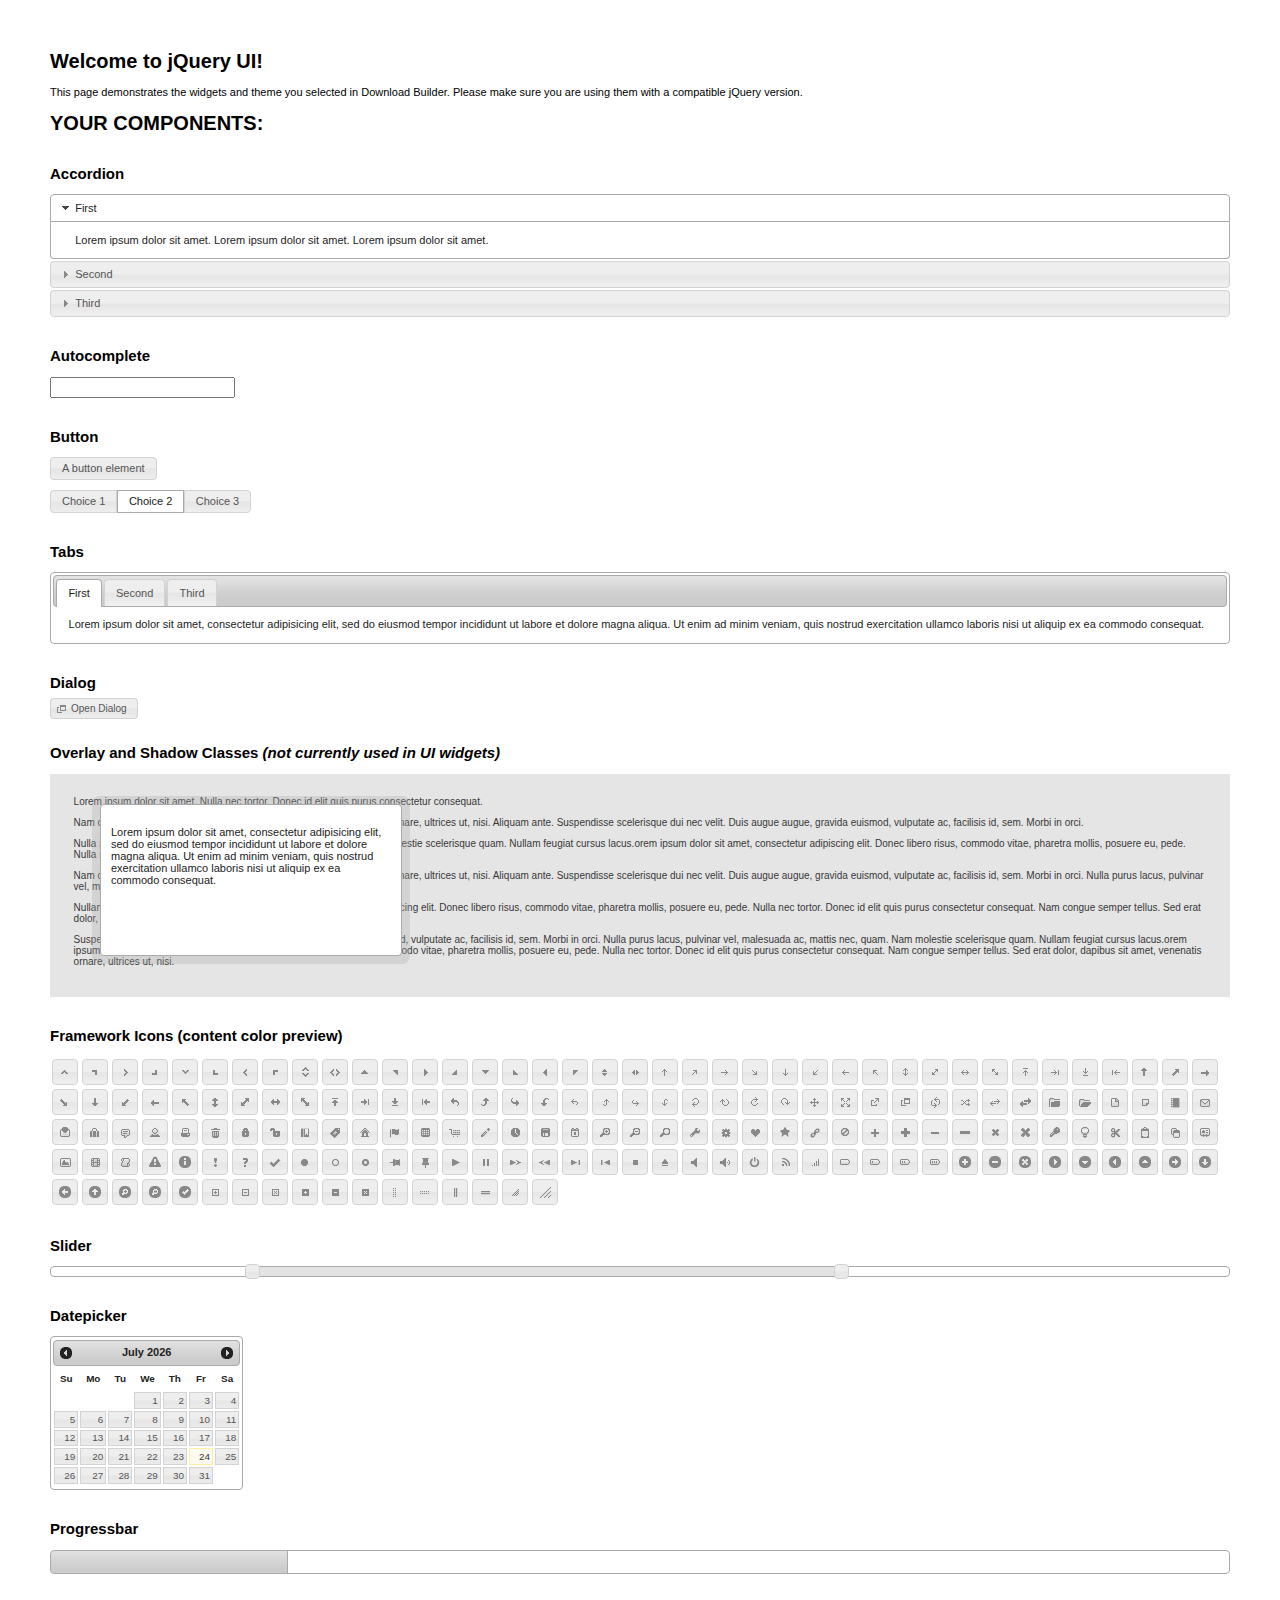
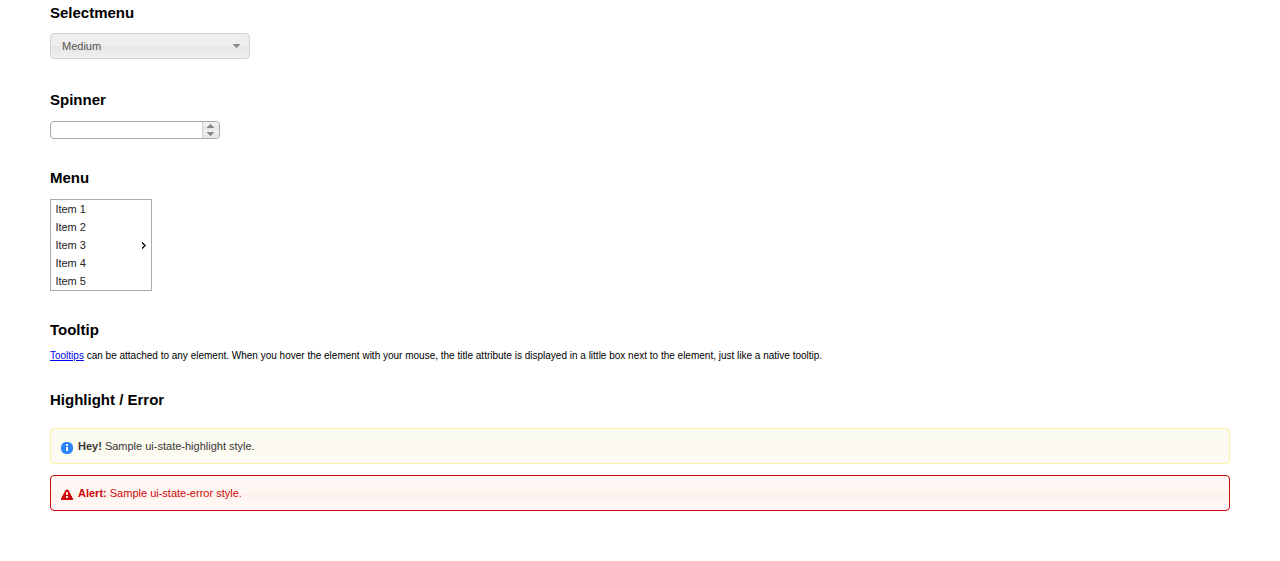
<file: src/main/webapp/libraries/jqueryUI/index.html>
<!doctype html>
<html lang="us">
<head>
	<meta charset="utf-8">
	<title>jQuery UI Example Page</title>
	<link href="jquery-ui.css" rel="stylesheet">
	<style>
	body{
		font: 62.5% "Trebuchet MS", sans-serif;
		margin: 50px;
	}
	.demoHeaders {
		margin-top: 2em;
	}
	#dialog-link {
		padding: .4em 1em .4em 20px;
		text-decoration: none;
		position: relative;
	}
	#dialog-link span.ui-icon {
		margin: 0 5px 0 0;
		position: absolute;
		left: .2em;
		top: 50%;
		margin-top: -8px;
	}
	#icons {
		margin: 0;
		padding: 0;
	}
	#icons li {
		margin: 2px;
		position: relative;
		padding: 4px 0;
		cursor: pointer;
		float: left;
		list-style: none;
	}
	#icons span.ui-icon {
		float: left;
		margin: 0 4px;
	}
	.fakewindowcontain .ui-widget-overlay {
		position: absolute;
	}
	select {
		width: 200px;
	}
	</style>
</head>
<body>

<h1>Welcome to jQuery UI!</h1>

<div class="ui-widget">
	<p>This page demonstrates the widgets and theme you selected in Download Builder. Please make sure you are using them with a compatible jQuery version.</p>
</div>

<h1>YOUR COMPONENTS:</h1>


<!-- Accordion -->
<h2 class="demoHeaders">Accordion</h2>
<div id="accordion">
	<h3>First</h3>
	<div>Lorem ipsum dolor sit amet. Lorem ipsum dolor sit amet. Lorem ipsum dolor sit amet.</div>
	<h3>Second</h3>
	<div>Phasellus mattis tincidunt nibh.</div>
	<h3>Third</h3>
	<div>Nam dui erat, auctor a, dignissim quis.</div>
</div>



<!-- Autocomplete -->
<h2 class="demoHeaders">Autocomplete</h2>
<div>
	<input id="autocomplete" title="type &quot;a&quot;">
</div>



<!-- Button -->
<h2 class="demoHeaders">Button</h2>
<button id="button">A button element</button>
<form style="margin-top: 1em;">
	<div id="radioset">
		<input type="radio" id="radio1" name="radio"><label for="radio1">Choice 1</label>
		<input type="radio" id="radio2" name="radio" checked="checked"><label for="radio2">Choice 2</label>
		<input type="radio" id="radio3" name="radio"><label for="radio3">Choice 3</label>
	</div>
</form>



<!-- Tabs -->
<h2 class="demoHeaders">Tabs</h2>
<div id="tabs">
	<ul>
		<li><a href="#tabs-1">First</a></li>
		<li><a href="#tabs-2">Second</a></li>
		<li><a href="#tabs-3">Third</a></li>
	</ul>
	<div id="tabs-1">Lorem ipsum dolor sit amet, consectetur adipisicing elit, sed do eiusmod tempor incididunt ut labore et dolore magna aliqua. Ut enim ad minim veniam, quis nostrud exercitation ullamco laboris nisi ut aliquip ex ea commodo consequat.</div>
	<div id="tabs-2">Phasellus mattis tincidunt nibh. Cras orci urna, blandit id, pretium vel, aliquet ornare, felis. Maecenas scelerisque sem non nisl. Fusce sed lorem in enim dictum bibendum.</div>
	<div id="tabs-3">Nam dui erat, auctor a, dignissim quis, sollicitudin eu, felis. Pellentesque nisi urna, interdum eget, sagittis et, consequat vestibulum, lacus. Mauris porttitor ullamcorper augue.</div>
</div>



<!-- Dialog NOTE: Dialog is not generated by UI in this demo so it can be visually styled in themeroller-->
<h2 class="demoHeaders">Dialog</h2>
<p><a href="#" id="dialog-link" class="ui-state-default ui-corner-all"><span class="ui-icon ui-icon-newwin"></span>Open Dialog</a></p>

<h2 class="demoHeaders">Overlay and Shadow Classes <em>(not currently used in UI widgets)</em></h2>
<div style="position: relative; width: 96%; height: 200px; padding:1% 2%; overflow:hidden;" class="fakewindowcontain">
	<p>Lorem ipsum dolor sit amet,  Nulla nec tortor. Donec id elit quis purus consectetur consequat. </p><p>Nam congue semper tellus. Sed erat dolor, dapibus sit amet, venenatis ornare, ultrices ut, nisi. Aliquam ante. Suspendisse scelerisque dui nec velit. Duis augue augue, gravida euismod, vulputate ac, facilisis id, sem. Morbi in orci. </p><p>Nulla purus lacus, pulvinar vel, malesuada ac, mattis nec, quam. Nam molestie scelerisque quam. Nullam feugiat cursus lacus.orem ipsum dolor sit amet, consectetur adipiscing elit. Donec libero risus, commodo vitae, pharetra mollis, posuere eu, pede. Nulla nec tortor. Donec id elit quis purus consectetur consequat. </p><p>Nam congue semper tellus. Sed erat dolor, dapibus sit amet, venenatis ornare, ultrices ut, nisi. Aliquam ante. Suspendisse scelerisque dui nec velit. Duis augue augue, gravida euismod, vulputate ac, facilisis id, sem. Morbi in orci. Nulla purus lacus, pulvinar vel, malesuada ac, mattis nec, quam. Nam molestie scelerisque quam. </p><p>Nullam feugiat cursus lacus.orem ipsum dolor sit amet, consectetur adipiscing elit. Donec libero risus, commodo vitae, pharetra mollis, posuere eu, pede. Nulla nec tortor. Donec id elit quis purus consectetur consequat. Nam congue semper tellus. Sed erat dolor, dapibus sit amet, venenatis ornare, ultrices ut, nisi. Aliquam ante. </p><p>Suspendisse scelerisque dui nec velit. Duis augue augue, gravida euismod, vulputate ac, facilisis id, sem. Morbi in orci. Nulla purus lacus, pulvinar vel, malesuada ac, mattis nec, quam. Nam molestie scelerisque quam. Nullam feugiat cursus lacus.orem ipsum dolor sit amet, consectetur adipiscing elit. Donec libero risus, commodo vitae, pharetra mollis, posuere eu, pede. Nulla nec tortor. Donec id elit quis purus consectetur consequat. Nam congue semper tellus. Sed erat dolor, dapibus sit amet, venenatis ornare, ultrices ut, nisi. </p>

	<!-- ui-dialog -->
	<div class="ui-overlay"><div class="ui-widget-overlay"></div><div class="ui-widget-shadow ui-corner-all" style="width: 302px; height: 152px; position: absolute; left: 50px; top: 30px;"></div></div>
	<div style="position: absolute; width: 280px; height: 130px;left: 50px; top: 30px; padding: 10px;" class="ui-widget ui-widget-content ui-corner-all">
		<div class="ui-dialog-content ui-widget-content" style="background: none; border: 0;">
			<p>Lorem ipsum dolor sit amet, consectetur adipisicing elit, sed do eiusmod tempor incididunt ut labore et dolore magna aliqua. Ut enim ad minim veniam, quis nostrud exercitation ullamco laboris nisi ut aliquip ex ea commodo consequat.</p>
		</div>
	</div>

</div>

<!-- ui-dialog -->
<div id="dialog" title="Dialog Title">
	<p>Lorem ipsum dolor sit amet, consectetur adipisicing elit, sed do eiusmod tempor incididunt ut labore et dolore magna aliqua. Ut enim ad minim veniam, quis nostrud exercitation ullamco laboris nisi ut aliquip ex ea commodo consequat.</p>
</div>



<h2 class="demoHeaders">Framework Icons (content color preview)</h2>
<ul id="icons" class="ui-widget ui-helper-clearfix">
	<li class="ui-state-default ui-corner-all" title=".ui-icon-carat-1-n"><span class="ui-icon ui-icon-carat-1-n"></span></li>
	<li class="ui-state-default ui-corner-all" title=".ui-icon-carat-1-ne"><span class="ui-icon ui-icon-carat-1-ne"></span></li>
	<li class="ui-state-default ui-corner-all" title=".ui-icon-carat-1-e"><span class="ui-icon ui-icon-carat-1-e"></span></li>
	<li class="ui-state-default ui-corner-all" title=".ui-icon-carat-1-se"><span class="ui-icon ui-icon-carat-1-se"></span></li>
	<li class="ui-state-default ui-corner-all" title=".ui-icon-carat-1-s"><span class="ui-icon ui-icon-carat-1-s"></span></li>
	<li class="ui-state-default ui-corner-all" title=".ui-icon-carat-1-sw"><span class="ui-icon ui-icon-carat-1-sw"></span></li>
	<li class="ui-state-default ui-corner-all" title=".ui-icon-carat-1-w"><span class="ui-icon ui-icon-carat-1-w"></span></li>
	<li class="ui-state-default ui-corner-all" title=".ui-icon-carat-1-nw"><span class="ui-icon ui-icon-carat-1-nw"></span></li>
	<li class="ui-state-default ui-corner-all" title=".ui-icon-carat-2-n-s"><span class="ui-icon ui-icon-carat-2-n-s"></span></li>
	<li class="ui-state-default ui-corner-all" title=".ui-icon-carat-2-e-w"><span class="ui-icon ui-icon-carat-2-e-w"></span></li>
	<li class="ui-state-default ui-corner-all" title=".ui-icon-triangle-1-n"><span class="ui-icon ui-icon-triangle-1-n"></span></li>
	<li class="ui-state-default ui-corner-all" title=".ui-icon-triangle-1-ne"><span class="ui-icon ui-icon-triangle-1-ne"></span></li>
	<li class="ui-state-default ui-corner-all" title=".ui-icon-triangle-1-e"><span class="ui-icon ui-icon-triangle-1-e"></span></li>
	<li class="ui-state-default ui-corner-all" title=".ui-icon-triangle-1-se"><span class="ui-icon ui-icon-triangle-1-se"></span></li>
	<li class="ui-state-default ui-corner-all" title=".ui-icon-triangle-1-s"><span class="ui-icon ui-icon-triangle-1-s"></span></li>
	<li class="ui-state-default ui-corner-all" title=".ui-icon-triangle-1-sw"><span class="ui-icon ui-icon-triangle-1-sw"></span></li>
	<li class="ui-state-default ui-corner-all" title=".ui-icon-triangle-1-w"><span class="ui-icon ui-icon-triangle-1-w"></span></li>
	<li class="ui-state-default ui-corner-all" title=".ui-icon-triangle-1-nw"><span class="ui-icon ui-icon-triangle-1-nw"></span></li>
	<li class="ui-state-default ui-corner-all" title=".ui-icon-triangle-2-n-s"><span class="ui-icon ui-icon-triangle-2-n-s"></span></li>
	<li class="ui-state-default ui-corner-all" title=".ui-icon-triangle-2-e-w"><span class="ui-icon ui-icon-triangle-2-e-w"></span></li>
	<li class="ui-state-default ui-corner-all" title=".ui-icon-arrow-1-n"><span class="ui-icon ui-icon-arrow-1-n"></span></li>
	<li class="ui-state-default ui-corner-all" title=".ui-icon-arrow-1-ne"><span class="ui-icon ui-icon-arrow-1-ne"></span></li>
	<li class="ui-state-default ui-corner-all" title=".ui-icon-arrow-1-e"><span class="ui-icon ui-icon-arrow-1-e"></span></li>
	<li class="ui-state-default ui-corner-all" title=".ui-icon-arrow-1-se"><span class="ui-icon ui-icon-arrow-1-se"></span></li>
	<li class="ui-state-default ui-corner-all" title=".ui-icon-arrow-1-s"><span class="ui-icon ui-icon-arrow-1-s"></span></li>
	<li class="ui-state-default ui-corner-all" title=".ui-icon-arrow-1-sw"><span class="ui-icon ui-icon-arrow-1-sw"></span></li>
	<li class="ui-state-default ui-corner-all" title=".ui-icon-arrow-1-w"><span class="ui-icon ui-icon-arrow-1-w"></span></li>
	<li class="ui-state-default ui-corner-all" title=".ui-icon-arrow-1-nw"><span class="ui-icon ui-icon-arrow-1-nw"></span></li>
	<li class="ui-state-default ui-corner-all" title=".ui-icon-arrow-2-n-s"><span class="ui-icon ui-icon-arrow-2-n-s"></span></li>
	<li class="ui-state-default ui-corner-all" title=".ui-icon-arrow-2-ne-sw"><span class="ui-icon ui-icon-arrow-2-ne-sw"></span></li>
	<li class="ui-state-default ui-corner-all" title=".ui-icon-arrow-2-e-w"><span class="ui-icon ui-icon-arrow-2-e-w"></span></li>
	<li class="ui-state-default ui-corner-all" title=".ui-icon-arrow-2-se-nw"><span class="ui-icon ui-icon-arrow-2-se-nw"></span></li>
	<li class="ui-state-default ui-corner-all" title=".ui-icon-arrowstop-1-n"><span class="ui-icon ui-icon-arrowstop-1-n"></span></li>
	<li class="ui-state-default ui-corner-all" title=".ui-icon-arrowstop-1-e"><span class="ui-icon ui-icon-arrowstop-1-e"></span></li>
	<li class="ui-state-default ui-corner-all" title=".ui-icon-arrowstop-1-s"><span class="ui-icon ui-icon-arrowstop-1-s"></span></li>
	<li class="ui-state-default ui-corner-all" title=".ui-icon-arrowstop-1-w"><span class="ui-icon ui-icon-arrowstop-1-w"></span></li>
	<li class="ui-state-default ui-corner-all" title=".ui-icon-arrowthick-1-n"><span class="ui-icon ui-icon-arrowthick-1-n"></span></li>
	<li class="ui-state-default ui-corner-all" title=".ui-icon-arrowthick-1-ne"><span class="ui-icon ui-icon-arrowthick-1-ne"></span></li>
	<li class="ui-state-default ui-corner-all" title=".ui-icon-arrowthick-1-e"><span class="ui-icon ui-icon-arrowthick-1-e"></span></li>
	<li class="ui-state-default ui-corner-all" title=".ui-icon-arrowthick-1-se"><span class="ui-icon ui-icon-arrowthick-1-se"></span></li>
	<li class="ui-state-default ui-corner-all" title=".ui-icon-arrowthick-1-s"><span class="ui-icon ui-icon-arrowthick-1-s"></span></li>
	<li class="ui-state-default ui-corner-all" title=".ui-icon-arrowthick-1-sw"><span class="ui-icon ui-icon-arrowthick-1-sw"></span></li>
	<li class="ui-state-default ui-corner-all" title=".ui-icon-arrowthick-1-w"><span class="ui-icon ui-icon-arrowthick-1-w"></span></li>
	<li class="ui-state-default ui-corner-all" title=".ui-icon-arrowthick-1-nw"><span class="ui-icon ui-icon-arrowthick-1-nw"></span></li>
	<li class="ui-state-default ui-corner-all" title=".ui-icon-arrowthick-2-n-s"><span class="ui-icon ui-icon-arrowthick-2-n-s"></span></li>
	<li class="ui-state-default ui-corner-all" title=".ui-icon-arrowthick-2-ne-sw"><span class="ui-icon ui-icon-arrowthick-2-ne-sw"></span></li>
	<li class="ui-state-default ui-corner-all" title=".ui-icon-arrowthick-2-e-w"><span class="ui-icon ui-icon-arrowthick-2-e-w"></span></li>
	<li class="ui-state-default ui-corner-all" title=".ui-icon-arrowthick-2-se-nw"><span class="ui-icon ui-icon-arrowthick-2-se-nw"></span></li>
	<li class="ui-state-default ui-corner-all" title=".ui-icon-arrowthickstop-1-n"><span class="ui-icon ui-icon-arrowthickstop-1-n"></span></li>
	<li class="ui-state-default ui-corner-all" title=".ui-icon-arrowthickstop-1-e"><span class="ui-icon ui-icon-arrowthickstop-1-e"></span></li>
	<li class="ui-state-default ui-corner-all" title=".ui-icon-arrowthickstop-1-s"><span class="ui-icon ui-icon-arrowthickstop-1-s"></span></li>
	<li class="ui-state-default ui-corner-all" title=".ui-icon-arrowthickstop-1-w"><span class="ui-icon ui-icon-arrowthickstop-1-w"></span></li>
	<li class="ui-state-default ui-corner-all" title=".ui-icon-arrowreturnthick-1-w"><span class="ui-icon ui-icon-arrowreturnthick-1-w"></span></li>
	<li class="ui-state-default ui-corner-all" title=".ui-icon-arrowreturnthick-1-n"><span class="ui-icon ui-icon-arrowreturnthick-1-n"></span></li>
	<li class="ui-state-default ui-corner-all" title=".ui-icon-arrowreturnthick-1-e"><span class="ui-icon ui-icon-arrowreturnthick-1-e"></span></li>
	<li class="ui-state-default ui-corner-all" title=".ui-icon-arrowreturnthick-1-s"><span class="ui-icon ui-icon-arrowreturnthick-1-s"></span></li>
	<li class="ui-state-default ui-corner-all" title=".ui-icon-arrowreturn-1-w"><span class="ui-icon ui-icon-arrowreturn-1-w"></span></li>
	<li class="ui-state-default ui-corner-all" title=".ui-icon-arrowreturn-1-n"><span class="ui-icon ui-icon-arrowreturn-1-n"></span></li>
	<li class="ui-state-default ui-corner-all" title=".ui-icon-arrowreturn-1-e"><span class="ui-icon ui-icon-arrowreturn-1-e"></span></li>
	<li class="ui-state-default ui-corner-all" title=".ui-icon-arrowreturn-1-s"><span class="ui-icon ui-icon-arrowreturn-1-s"></span></li>
	<li class="ui-state-default ui-corner-all" title=".ui-icon-arrowrefresh-1-w"><span class="ui-icon ui-icon-arrowrefresh-1-w"></span></li>
	<li class="ui-state-default ui-corner-all" title=".ui-icon-arrowrefresh-1-n"><span class="ui-icon ui-icon-arrowrefresh-1-n"></span></li>
	<li class="ui-state-default ui-corner-all" title=".ui-icon-arrowrefresh-1-e"><span class="ui-icon ui-icon-arrowrefresh-1-e"></span></li>
	<li class="ui-state-default ui-corner-all" title=".ui-icon-arrowrefresh-1-s"><span class="ui-icon ui-icon-arrowrefresh-1-s"></span></li>
	<li class="ui-state-default ui-corner-all" title=".ui-icon-arrow-4"><span class="ui-icon ui-icon-arrow-4"></span></li>
	<li class="ui-state-default ui-corner-all" title=".ui-icon-arrow-4-diag"><span class="ui-icon ui-icon-arrow-4-diag"></span></li>
	<li class="ui-state-default ui-corner-all" title=".ui-icon-extlink"><span class="ui-icon ui-icon-extlink"></span></li>
	<li class="ui-state-default ui-corner-all" title=".ui-icon-newwin"><span class="ui-icon ui-icon-newwin"></span></li>
	<li class="ui-state-default ui-corner-all" title=".ui-icon-refresh"><span class="ui-icon ui-icon-refresh"></span></li>
	<li class="ui-state-default ui-corner-all" title=".ui-icon-shuffle"><span class="ui-icon ui-icon-shuffle"></span></li>
	<li class="ui-state-default ui-corner-all" title=".ui-icon-transfer-e-w"><span class="ui-icon ui-icon-transfer-e-w"></span></li>
	<li class="ui-state-default ui-corner-all" title=".ui-icon-transferthick-e-w"><span class="ui-icon ui-icon-transferthick-e-w"></span></li>
	<li class="ui-state-default ui-corner-all" title=".ui-icon-folder-collapsed"><span class="ui-icon ui-icon-folder-collapsed"></span></li>
	<li class="ui-state-default ui-corner-all" title=".ui-icon-folder-open"><span class="ui-icon ui-icon-folder-open"></span></li>
	<li class="ui-state-default ui-corner-all" title=".ui-icon-document"><span class="ui-icon ui-icon-document"></span></li>
	<li class="ui-state-default ui-corner-all" title=".ui-icon-document-b"><span class="ui-icon ui-icon-document-b"></span></li>
	<li class="ui-state-default ui-corner-all" title=".ui-icon-note"><span class="ui-icon ui-icon-note"></span></li>
	<li class="ui-state-default ui-corner-all" title=".ui-icon-mail-closed"><span class="ui-icon ui-icon-mail-closed"></span></li>
	<li class="ui-state-default ui-corner-all" title=".ui-icon-mail-open"><span class="ui-icon ui-icon-mail-open"></span></li>
	<li class="ui-state-default ui-corner-all" title=".ui-icon-suitcase"><span class="ui-icon ui-icon-suitcase"></span></li>
	<li class="ui-state-default ui-corner-all" title=".ui-icon-comment"><span class="ui-icon ui-icon-comment"></span></li>
	<li class="ui-state-default ui-corner-all" title=".ui-icon-person"><span class="ui-icon ui-icon-person"></span></li>
	<li class="ui-state-default ui-corner-all" title=".ui-icon-print"><span class="ui-icon ui-icon-print"></span></li>
	<li class="ui-state-default ui-corner-all" title=".ui-icon-trash"><span class="ui-icon ui-icon-trash"></span></li>
	<li class="ui-state-default ui-corner-all" title=".ui-icon-locked"><span class="ui-icon ui-icon-locked"></span></li>
	<li class="ui-state-default ui-corner-all" title=".ui-icon-unlocked"><span class="ui-icon ui-icon-unlocked"></span></li>
	<li class="ui-state-default ui-corner-all" title=".ui-icon-bookmark"><span class="ui-icon ui-icon-bookmark"></span></li>
	<li class="ui-state-default ui-corner-all" title=".ui-icon-tag"><span class="ui-icon ui-icon-tag"></span></li>
	<li class="ui-state-default ui-corner-all" title=".ui-icon-home"><span class="ui-icon ui-icon-home"></span></li>
	<li class="ui-state-default ui-corner-all" title=".ui-icon-flag"><span class="ui-icon ui-icon-flag"></span></li>
	<li class="ui-state-default ui-corner-all" title=".ui-icon-calculator"><span class="ui-icon ui-icon-calculator"></span></li>
	<li class="ui-state-default ui-corner-all" title=".ui-icon-cart"><span class="ui-icon ui-icon-cart"></span></li>
	<li class="ui-state-default ui-corner-all" title=".ui-icon-pencil"><span class="ui-icon ui-icon-pencil"></span></li>
	<li class="ui-state-default ui-corner-all" title=".ui-icon-clock"><span class="ui-icon ui-icon-clock"></span></li>
	<li class="ui-state-default ui-corner-all" title=".ui-icon-disk"><span class="ui-icon ui-icon-disk"></span></li>
	<li class="ui-state-default ui-corner-all" title=".ui-icon-calendar"><span class="ui-icon ui-icon-calendar"></span></li>
	<li class="ui-state-default ui-corner-all" title=".ui-icon-zoomin"><span class="ui-icon ui-icon-zoomin"></span></li>
	<li class="ui-state-default ui-corner-all" title=".ui-icon-zoomout"><span class="ui-icon ui-icon-zoomout"></span></li>
	<li class="ui-state-default ui-corner-all" title=".ui-icon-search"><span class="ui-icon ui-icon-search"></span></li>
	<li class="ui-state-default ui-corner-all" title=".ui-icon-wrench"><span class="ui-icon ui-icon-wrench"></span></li>
	<li class="ui-state-default ui-corner-all" title=".ui-icon-gear"><span class="ui-icon ui-icon-gear"></span></li>
	<li class="ui-state-default ui-corner-all" title=".ui-icon-heart"><span class="ui-icon ui-icon-heart"></span></li>
	<li class="ui-state-default ui-corner-all" title=".ui-icon-star"><span class="ui-icon ui-icon-star"></span></li>
	<li class="ui-state-default ui-corner-all" title=".ui-icon-link"><span class="ui-icon ui-icon-link"></span></li>
	<li class="ui-state-default ui-corner-all" title=".ui-icon-cancel"><span class="ui-icon ui-icon-cancel"></span></li>
	<li class="ui-state-default ui-corner-all" title=".ui-icon-plus"><span class="ui-icon ui-icon-plus"></span></li>
	<li class="ui-state-default ui-corner-all" title=".ui-icon-plusthick"><span class="ui-icon ui-icon-plusthick"></span></li>
	<li class="ui-state-default ui-corner-all" title=".ui-icon-minus"><span class="ui-icon ui-icon-minus"></span></li>
	<li class="ui-state-default ui-corner-all" title=".ui-icon-minusthick"><span class="ui-icon ui-icon-minusthick"></span></li>
	<li class="ui-state-default ui-corner-all" title=".ui-icon-close"><span class="ui-icon ui-icon-close"></span></li>
	<li class="ui-state-default ui-corner-all" title=".ui-icon-closethick"><span class="ui-icon ui-icon-closethick"></span></li>
	<li class="ui-state-default ui-corner-all" title=".ui-icon-key"><span class="ui-icon ui-icon-key"></span></li>
	<li class="ui-state-default ui-corner-all" title=".ui-icon-lightbulb"><span class="ui-icon ui-icon-lightbulb"></span></li>
	<li class="ui-state-default ui-corner-all" title=".ui-icon-scissors"><span class="ui-icon ui-icon-scissors"></span></li>
	<li class="ui-state-default ui-corner-all" title=".ui-icon-clipboard"><span class="ui-icon ui-icon-clipboard"></span></li>
	<li class="ui-state-default ui-corner-all" title=".ui-icon-copy"><span class="ui-icon ui-icon-copy"></span></li>
	<li class="ui-state-default ui-corner-all" title=".ui-icon-contact"><span class="ui-icon ui-icon-contact"></span></li>
	<li class="ui-state-default ui-corner-all" title=".ui-icon-image"><span class="ui-icon ui-icon-image"></span></li>
	<li class="ui-state-default ui-corner-all" title=".ui-icon-video"><span class="ui-icon ui-icon-video"></span></li>
	<li class="ui-state-default ui-corner-all" title=".ui-icon-script"><span class="ui-icon ui-icon-script"></span></li>
	<li class="ui-state-default ui-corner-all" title=".ui-icon-alert"><span class="ui-icon ui-icon-alert"></span></li>
	<li class="ui-state-default ui-corner-all" title=".ui-icon-info"><span class="ui-icon ui-icon-info"></span></li>
	<li class="ui-state-default ui-corner-all" title=".ui-icon-notice"><span class="ui-icon ui-icon-notice"></span></li>
	<li class="ui-state-default ui-corner-all" title=".ui-icon-help"><span class="ui-icon ui-icon-help"></span></li>
	<li class="ui-state-default ui-corner-all" title=".ui-icon-check"><span class="ui-icon ui-icon-check"></span></li>
	<li class="ui-state-default ui-corner-all" title=".ui-icon-bullet"><span class="ui-icon ui-icon-bullet"></span></li>
	<li class="ui-state-default ui-corner-all" title=".ui-icon-radio-off"><span class="ui-icon ui-icon-radio-off"></span></li>
	<li class="ui-state-default ui-corner-all" title=".ui-icon-radio-on"><span class="ui-icon ui-icon-radio-on"></span></li>
	<li class="ui-state-default ui-corner-all" title=".ui-icon-pin-w"><span class="ui-icon ui-icon-pin-w"></span></li>
	<li class="ui-state-default ui-corner-all" title=".ui-icon-pin-s"><span class="ui-icon ui-icon-pin-s"></span></li>
	<li class="ui-state-default ui-corner-all" title=".ui-icon-play"><span class="ui-icon ui-icon-play"></span></li>
	<li class="ui-state-default ui-corner-all" title=".ui-icon-pause"><span class="ui-icon ui-icon-pause"></span></li>
	<li class="ui-state-default ui-corner-all" title=".ui-icon-seek-next"><span class="ui-icon ui-icon-seek-next"></span></li>
	<li class="ui-state-default ui-corner-all" title=".ui-icon-seek-prev"><span class="ui-icon ui-icon-seek-prev"></span></li>
	<li class="ui-state-default ui-corner-all" title=".ui-icon-seek-end"><span class="ui-icon ui-icon-seek-end"></span></li>
	<li class="ui-state-default ui-corner-all" title=".ui-icon-seek-first"><span class="ui-icon ui-icon-seek-first"></span></li>
	<li class="ui-state-default ui-corner-all" title=".ui-icon-stop"><span class="ui-icon ui-icon-stop"></span></li>
	<li class="ui-state-default ui-corner-all" title=".ui-icon-eject"><span class="ui-icon ui-icon-eject"></span></li>
	<li class="ui-state-default ui-corner-all" title=".ui-icon-volume-off"><span class="ui-icon ui-icon-volume-off"></span></li>
	<li class="ui-state-default ui-corner-all" title=".ui-icon-volume-on"><span class="ui-icon ui-icon-volume-on"></span></li>
	<li class="ui-state-default ui-corner-all" title=".ui-icon-power"><span class="ui-icon ui-icon-power"></span></li>
	<li class="ui-state-default ui-corner-all" title=".ui-icon-signal-diag"><span class="ui-icon ui-icon-signal-diag"></span></li>
	<li class="ui-state-default ui-corner-all" title=".ui-icon-signal"><span class="ui-icon ui-icon-signal"></span></li>
	<li class="ui-state-default ui-corner-all" title=".ui-icon-battery-0"><span class="ui-icon ui-icon-battery-0"></span></li>
	<li class="ui-state-default ui-corner-all" title=".ui-icon-battery-1"><span class="ui-icon ui-icon-battery-1"></span></li>
	<li class="ui-state-default ui-corner-all" title=".ui-icon-battery-2"><span class="ui-icon ui-icon-battery-2"></span></li>
	<li class="ui-state-default ui-corner-all" title=".ui-icon-battery-3"><span class="ui-icon ui-icon-battery-3"></span></li>
	<li class="ui-state-default ui-corner-all" title=".ui-icon-circle-plus"><span class="ui-icon ui-icon-circle-plus"></span></li>
	<li class="ui-state-default ui-corner-all" title=".ui-icon-circle-minus"><span class="ui-icon ui-icon-circle-minus"></span></li>
	<li class="ui-state-default ui-corner-all" title=".ui-icon-circle-close"><span class="ui-icon ui-icon-circle-close"></span></li>
	<li class="ui-state-default ui-corner-all" title=".ui-icon-circle-triangle-e"><span class="ui-icon ui-icon-circle-triangle-e"></span></li>
	<li class="ui-state-default ui-corner-all" title=".ui-icon-circle-triangle-s"><span class="ui-icon ui-icon-circle-triangle-s"></span></li>
	<li class="ui-state-default ui-corner-all" title=".ui-icon-circle-triangle-w"><span class="ui-icon ui-icon-circle-triangle-w"></span></li>
	<li class="ui-state-default ui-corner-all" title=".ui-icon-circle-triangle-n"><span class="ui-icon ui-icon-circle-triangle-n"></span></li>
	<li class="ui-state-default ui-corner-all" title=".ui-icon-circle-arrow-e"><span class="ui-icon ui-icon-circle-arrow-e"></span></li>
	<li class="ui-state-default ui-corner-all" title=".ui-icon-circle-arrow-s"><span class="ui-icon ui-icon-circle-arrow-s"></span></li>
	<li class="ui-state-default ui-corner-all" title=".ui-icon-circle-arrow-w"><span class="ui-icon ui-icon-circle-arrow-w"></span></li>
	<li class="ui-state-default ui-corner-all" title=".ui-icon-circle-arrow-n"><span class="ui-icon ui-icon-circle-arrow-n"></span></li>
	<li class="ui-state-default ui-corner-all" title=".ui-icon-circle-zoomin"><span class="ui-icon ui-icon-circle-zoomin"></span></li>
	<li class="ui-state-default ui-corner-all" title=".ui-icon-circle-zoomout"><span class="ui-icon ui-icon-circle-zoomout"></span></li>
	<li class="ui-state-default ui-corner-all" title=".ui-icon-circle-check"><span class="ui-icon ui-icon-circle-check"></span></li>
	<li class="ui-state-default ui-corner-all" title=".ui-icon-circlesmall-plus"><span class="ui-icon ui-icon-circlesmall-plus"></span></li>
	<li class="ui-state-default ui-corner-all" title=".ui-icon-circlesmall-minus"><span class="ui-icon ui-icon-circlesmall-minus"></span></li>
	<li class="ui-state-default ui-corner-all" title=".ui-icon-circlesmall-close"><span class="ui-icon ui-icon-circlesmall-close"></span></li>
	<li class="ui-state-default ui-corner-all" title=".ui-icon-squaresmall-plus"><span class="ui-icon ui-icon-squaresmall-plus"></span></li>
	<li class="ui-state-default ui-corner-all" title=".ui-icon-squaresmall-minus"><span class="ui-icon ui-icon-squaresmall-minus"></span></li>
	<li class="ui-state-default ui-corner-all" title=".ui-icon-squaresmall-close"><span class="ui-icon ui-icon-squaresmall-close"></span></li>
	<li class="ui-state-default ui-corner-all" title=".ui-icon-grip-dotted-vertical"><span class="ui-icon ui-icon-grip-dotted-vertical"></span></li>
	<li class="ui-state-default ui-corner-all" title=".ui-icon-grip-dotted-horizontal"><span class="ui-icon ui-icon-grip-dotted-horizontal"></span></li>
	<li class="ui-state-default ui-corner-all" title=".ui-icon-grip-solid-vertical"><span class="ui-icon ui-icon-grip-solid-vertical"></span></li>
	<li class="ui-state-default ui-corner-all" title=".ui-icon-grip-solid-horizontal"><span class="ui-icon ui-icon-grip-solid-horizontal"></span></li>
	<li class="ui-state-default ui-corner-all" title=".ui-icon-gripsmall-diagonal-se"><span class="ui-icon ui-icon-gripsmall-diagonal-se"></span></li>
	<li class="ui-state-default ui-corner-all" title=".ui-icon-grip-diagonal-se"><span class="ui-icon ui-icon-grip-diagonal-se"></span></li>
</ul>


<!-- Slider -->
<h2 class="demoHeaders">Slider</h2>
<div id="slider"></div>



<!-- Datepicker -->
<h2 class="demoHeaders">Datepicker</h2>
<div id="datepicker"></div>



<!-- Progressbar -->
<h2 class="demoHeaders">Progressbar</h2>
<div id="progressbar"></div>



<!-- Progressbar -->
<h2 class="demoHeaders">Selectmenu</h2>
<select id="selectmenu">
	<option>Slower</option>
	<option>Slow</option>
	<option selected="selected">Medium</option>
	<option>Fast</option>
	<option>Faster</option>
</select>



<!-- Spinner -->
<h2 class="demoHeaders">Spinner</h2>
<input id="spinner">



<!-- Menu -->
<h2 class="demoHeaders">Menu</h2>
<ul style="width:100px;" id="menu">
	<li>Item 1</li>
	<li>Item 2</li>
	<li>Item 3
		<ul>
			<li>Item 3-1</li>
			<li>Item 3-2</li>
			<li>Item 3-3</li>
			<li>Item 3-4</li>
			<li>Item 3-5</li>
		</ul>
	</li>
	<li>Item 4</li>
	<li>Item 5</li>
</ul>



<!-- Tooltip -->
<h2 class="demoHeaders">Tooltip</h2>
<p id="tooltip">
	<a href="#" title="That&apos;s what this widget is">Tooltips</a> can be attached to any element. When you hover
the element with your mouse, the title attribute is displayed in a little box next to the element, just like a native tooltip.
</p>


<!-- Highlight / Error -->
<h2 class="demoHeaders">Highlight / Error</h2>
<div class="ui-widget">
	<div class="ui-state-highlight ui-corner-all" style="margin-top: 20px; padding: 0 .7em;">
		<p><span class="ui-icon ui-icon-info" style="float: left; margin-right: .3em;"></span>
		<strong>Hey!</strong> Sample ui-state-highlight style.</p>
	</div>
</div>
<br>
<div class="ui-widget">
	<div class="ui-state-error ui-corner-all" style="padding: 0 .7em;">
		<p><span class="ui-icon ui-icon-alert" style="float: left; margin-right: .3em;"></span>
		<strong>Alert:</strong> Sample ui-state-error style.</p>
	</div>
</div>

<script src="external/jquery/jquery.js"></script>
<script src="jquery-ui.js"></script>
<script>

$( "#accordion" ).accordion();



var availableTags = [
	"ActionScript",
	"AppleScript",
	"Asp",
	"BASIC",
	"C",
	"C++",
	"Clojure",
	"COBOL",
	"ColdFusion",
	"Erlang",
	"Fortran",
	"Groovy",
	"Haskell",
	"Java",
	"JavaScript",
	"Lisp",
	"Perl",
	"PHP",
	"Python",
	"Ruby",
	"Scala",
	"Scheme"
];
$( "#autocomplete" ).autocomplete({
	source: availableTags
});



$( "#button" ).button();
$( "#radioset" ).buttonset();



$( "#tabs" ).tabs();



$( "#dialog" ).dialog({
	autoOpen: false,
	width: 400,
	buttons: [
		{
			text: "Ok",
			click: function() {
				$( this ).dialog( "close" );
			}
		},
		{
			text: "Cancel",
			click: function() {
				$( this ).dialog( "close" );
			}
		}
	]
});

// Link to open the dialog
$( "#dialog-link" ).click(function( event ) {
	$( "#dialog" ).dialog( "open" );
	event.preventDefault();
});



$( "#datepicker" ).datepicker({
	inline: true
});



$( "#slider" ).slider({
	range: true,
	values: [ 17, 67 ]
});



$( "#progressbar" ).progressbar({
	value: 20
});



$( "#spinner" ).spinner();



$( "#menu" ).menu();



$( "#tooltip" ).tooltip();



$( "#selectmenu" ).selectmenu();


// Hover states on the static widgets
$( "#dialog-link, #icons li" ).hover(
	function() {
		$( this ).addClass( "ui-state-hover" );
	},
	function() {
		$( this ).removeClass( "ui-state-hover" );
	}
);
</script>
</body>
</html>
</file>
